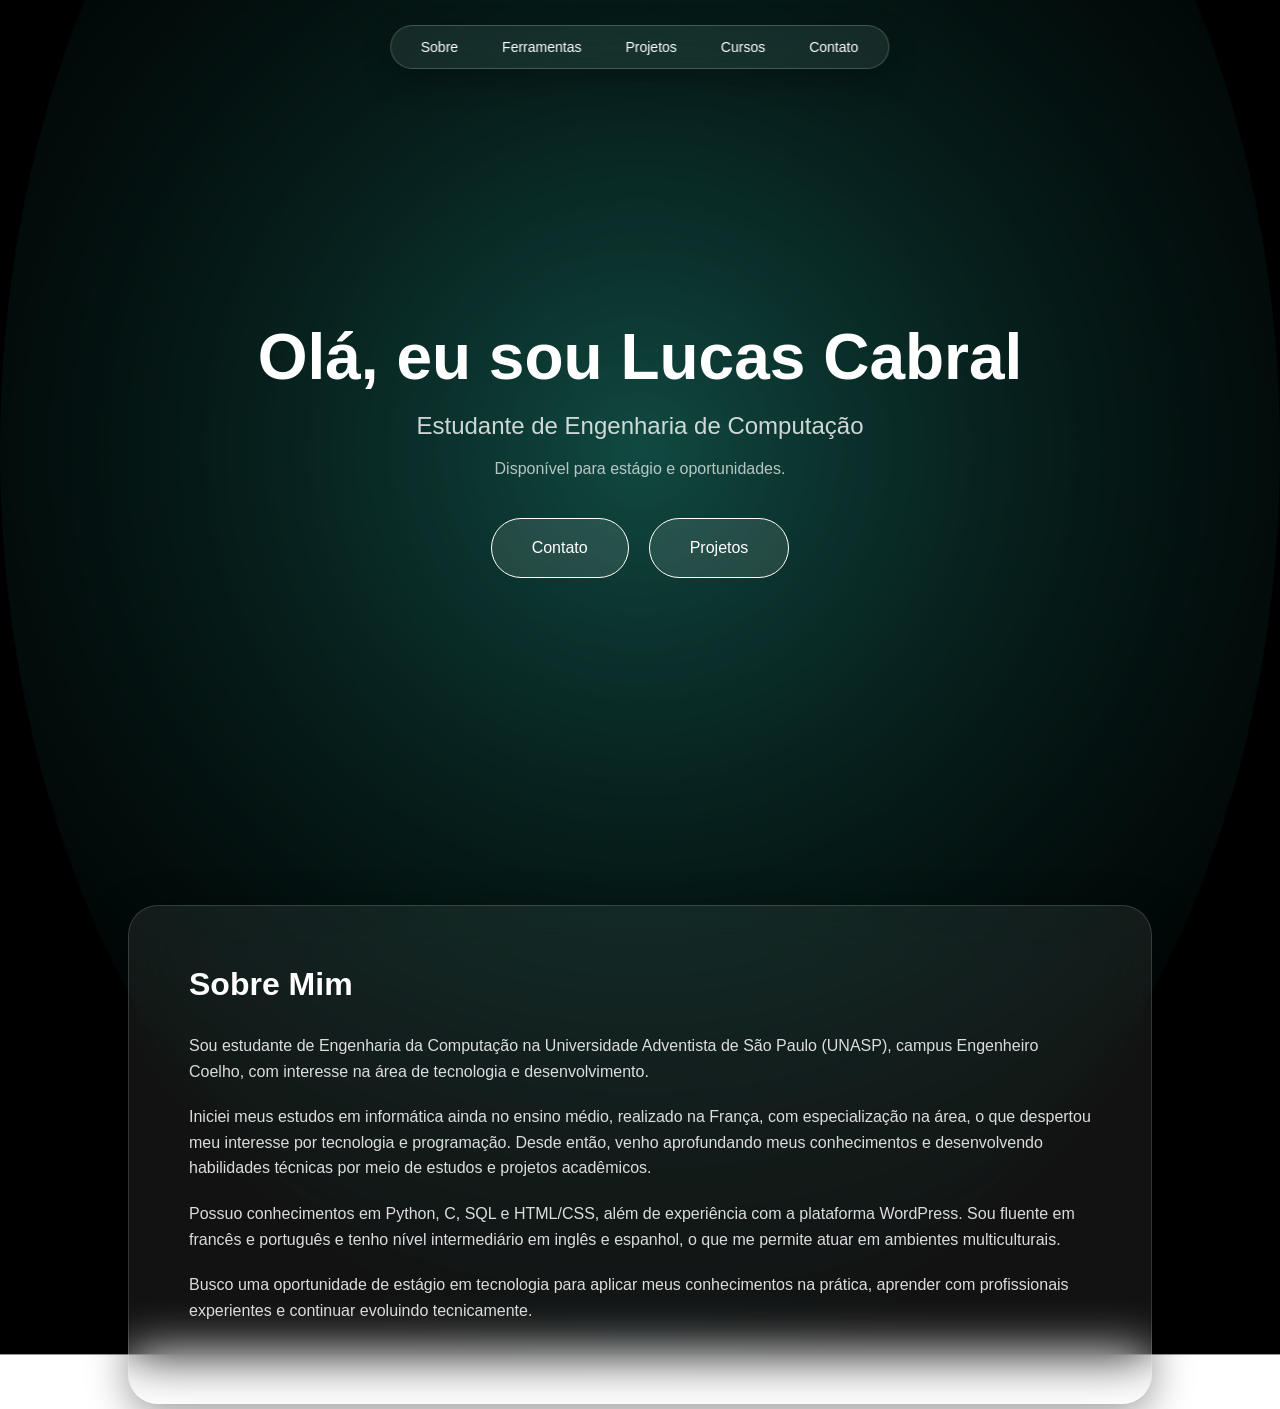
<file: index.html>
<!DOCTYPE html>
<html lang="pt-BR">
<head>
    <meta charset="UTF-8">
    <meta name="viewport" content="width=device-width, initial-scale=1.0">
    <title>Lucas Cabral | Portfólio</title>
    <link rel="stylesheet" href="style.css">
    <script src="script.js"></script>
</head>
<body>

    <!-- HEADER -->
    <header>
    <nav>
        <ul>
            <li><a href="#sobre">Sobre</a></li>
            <li><a href="#ferramentas">Ferramentas</a></li>
            <li><a href="#projetos">Projetos</a></li>
            <li><a href="#cursos">Cursos</a></li>
            <li><a href="#contato">Contato</a></li>
        </ul>
    </nav>
</header>

    <!-- APRESENTAÇÃO -->
    <section class="hero">
        <h1>Olá, eu sou <span>Lucas Cabral</span></h1>
        <h2>Estudante de Engenharia de Computação</h2>
        <p>Disponível para estágio e oportunidades.</p>

        <div class="buttons">
            <a href="#contato" class="btn-primary">Contato</a>
            <a href="#projetos" class="btn-secondary">Projetos</a>
        </div>
    </section>

    <!-- SOBRE -->
    <section id="sobre" class="sobre">
        <h2>Sobre Mim</h2>
        <p>
            Sou estudante de Engenharia da Computação na Universidade Adventista de São Paulo (UNASP), campus Engenheiro Coelho, com interesse na área de tecnologia e desenvolvimento.
        </p>

        <p>
            Iniciei meus estudos em informática ainda no ensino médio, realizado na França, com especialização na área, o que despertou meu interesse por tecnologia e programação. Desde então, venho aprofundando meus conhecimentos e desenvolvendo habilidades técnicas por meio de estudos e projetos acadêmicos.
        </p>

        <p>
            Possuo conhecimentos em Python, C, SQL e HTML/CSS, além de experiência com a plataforma WordPress. Sou fluente em francês e português e tenho nível intermediário em inglês e espanhol, o que me permite atuar em ambientes multiculturais.
        </p>

        <p>
            Busco uma oportunidade de estágio em tecnologia para aplicar meus conhecimentos na prática, aprender com profissionais experientes e continuar evoluindo tecnicamente.
        </p>
    </section>

    <!-- Espaço futuro para outras seções -->
    <section id="ferramentas"></section>
    <section id="projetos"></section>
    <section id="cursos"></section>
    <section id="contato"></section>

</body>
</html>
</file>
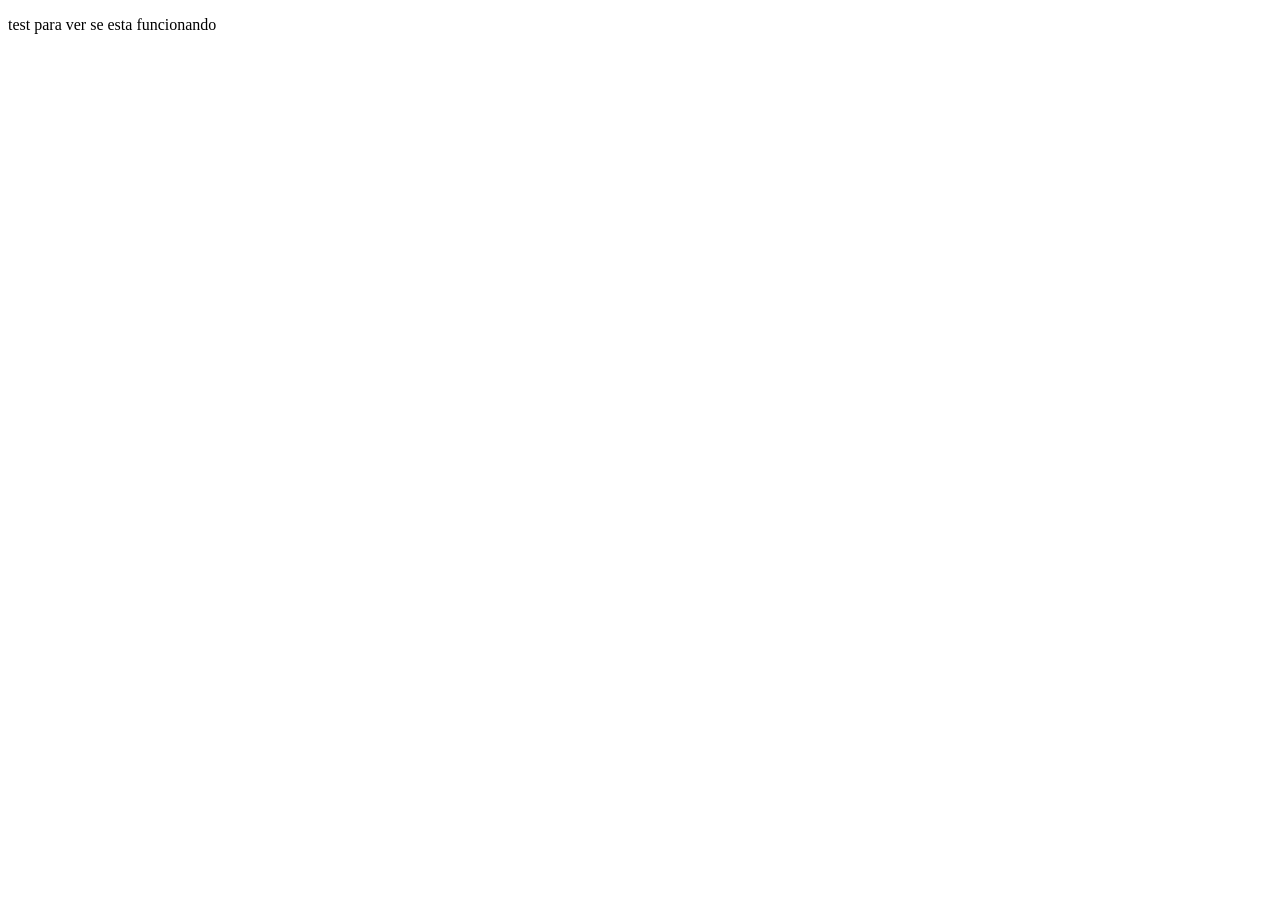
<file: test.html>
<!DOCTYPE html>
<html lang="en">
<head>
    <meta charset="UTF-8">
    <meta name="viewport" content="width=device-width, initial-scale=1.0">
    <title>Document</title>
</head>
<body>
    <p>test para ver se esta funcionando</p>
</body>
</html>
</file>
<file: style.css>
/* RESET */
* {
    margin: 0;
    padding: 0;
    box-sizing: border-box;
}

/* FUNDO */
body {
    font-family: -apple-system, BlinkMacSystemFont, sans-serif;
    color: white;
    background: url("background.png") no-repeat center center fixed;
    background-size: cover;
}

html {
    scroll-behavior: smooth;
}

/* HEADER GLASS */
header {
    position: fixed;
    top: 25px;
    left: 50%;
    transform: translateX(-50%);

    display: inline-flex;
    justify-content: center;
    align-items: center;

    padding: 12px;

    background: rgba(255,255,255,0.08);

    backdrop-filter: blur(25px) saturate(180%);
    -webkit-backdrop-filter: blur(25px) saturate(180%);

    border-radius: 50px;

    border: 1px solid rgba(255,255,255,0.2);

    box-shadow: 0 10px 30px rgba(0,0,0,0.3);

    z-index: 9999;  
}

.logo {
    font-weight: 600;
    font-size: 18px;
    letter-spacing: 1px;
}

nav ul {
    display: flex;
    list-style: none;
    gap: 8px;
}

nav a {
    position: relative;
    text-decoration: none;
    color: white;
    padding: 8px 18px;
    border-radius: 30px;
    font-size: 14px;
    transition: all 0.3s ease;
}

nav a.active {
    border: 1px solid rgba(255,255,255,0.6);
    background: rgba(255, 255, 255, 0.2);
}


nav a:hover {
    color: white;
}

/* HERO */
.hero {
    height: 100vh;
    display: flex;
    flex-direction: column;
    justify-content: center;
    align-items: center; /* centraliza horizontal */
    text-align: center;  /* centraliza texto */
    padding: 0 20px;
}

.hero h1 {
    font-size: 64px;
    font-weight: 600;
    line-height: 1.1;
    color: rgb(255, 255, 255);
}

.hero h2 {
    margin-top: 20px;
    font-weight: 400;
    opacity: 0.8;
    color: rgb(255, 255, 255);
}

.hero p {
    margin-top: 20px;
    font-weight: 300;
    opacity: 0.7;
    color: rgb(255, 255, 255);
    font-size: 16px;
}

/* BOTÕES GLASS */
.buttons {
    margin-top: 40px;
    display: flex;
    gap: 20px;
}

.btn-primary,
.btn-secondary {
    padding: 20px 40px;
    border-radius: 50px;
    text-decoration: none;
    font-size: 16px;

    background: rgba(255, 255, 255, 0.1);
    color: rgb(255, 255, 255);

    border: 1px solid rgb(255, 255, 255);

    transition: all 0.3s ease;
}

.btn-primary:hover,
.btn-secondary:hover {
    transform: translateY(-2px);
    opacity: 0.9;
}

/* SOBRE GLASS CARD */
.sobre {
    margin: 5px auto;
    width: 80%;
    padding: 60px;

    background: rgba(255,255,255,0.07);
    backdrop-filter: blur(25px) saturate(160%);
    -webkit-backdrop-filter: blur(25px);

    border-radius: 30px;
    border: 1px solid rgba(255,255,255,0.15);

    box-shadow: 0 10px 40px rgba(0,0,0,0.4);
}

.sobre h2 {
    margin-bottom: 30px;
    font-size: 32px;
}

.sobre p {
    margin-bottom: 20px;
    line-height: 1.6;
    opacity: 0.85;
}
</file>
